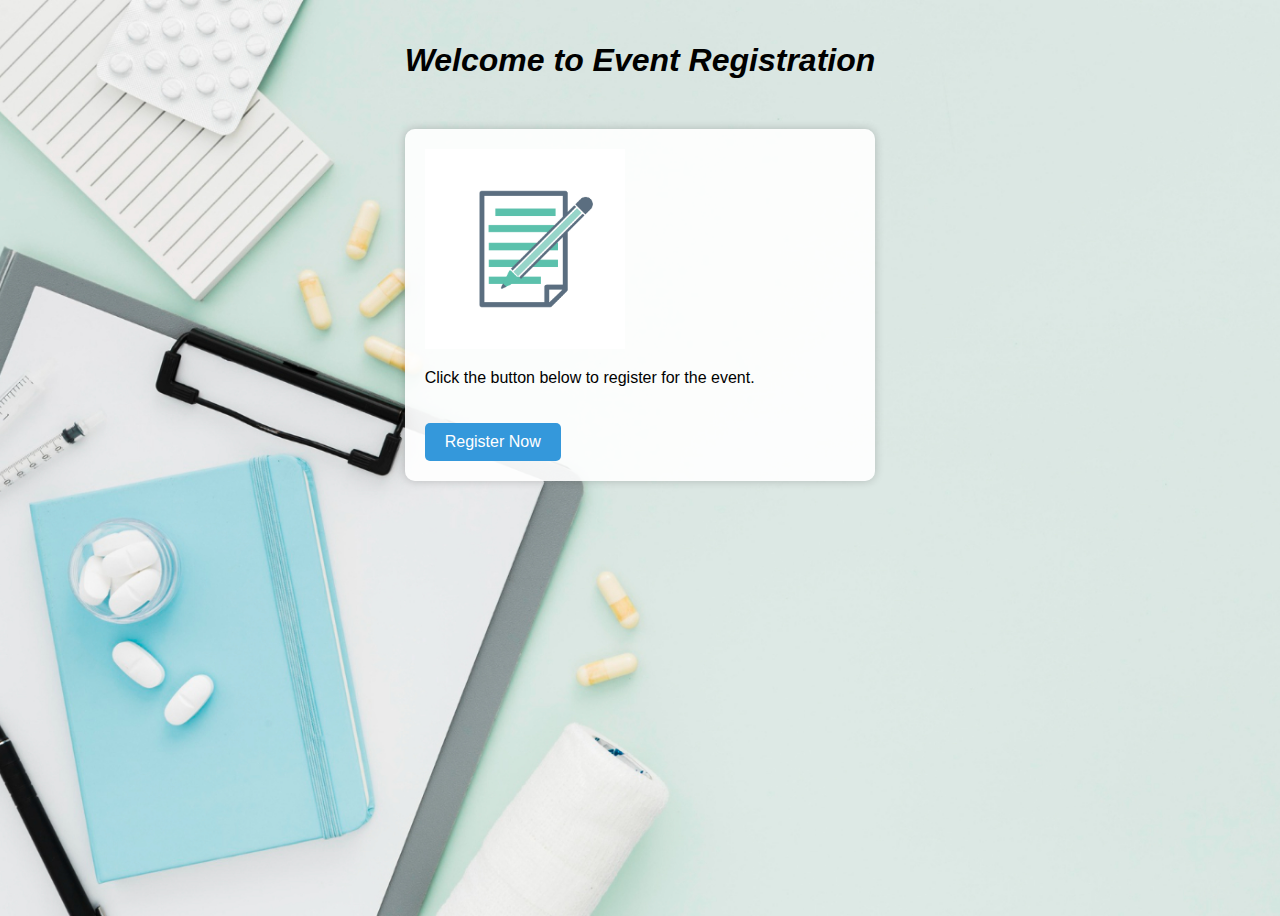
<file: index.html>
<!DOCTYPE html>
<html lang="en">
    <meta charset="UTF-8">
    <meta name="viewport" content="width=device-width, initial-scale=1.0">
    <title>Event Registration</title>
    <link rel="stylesheet" href="styles.css">
  </head>

  <body>
    <div>
      <h1>Welcome to Event Registration</h1>
      <div class="container">
        <img src="image/2606507_5846.jpg" style="height: 200px; width: 200px;">
        <p>Click the button below to register for the event.</p>
        <a href="registration.html" class="register-button">
          Register Now
        </a>
      </div>
    </div>
  
  </body>
</html>
</file>
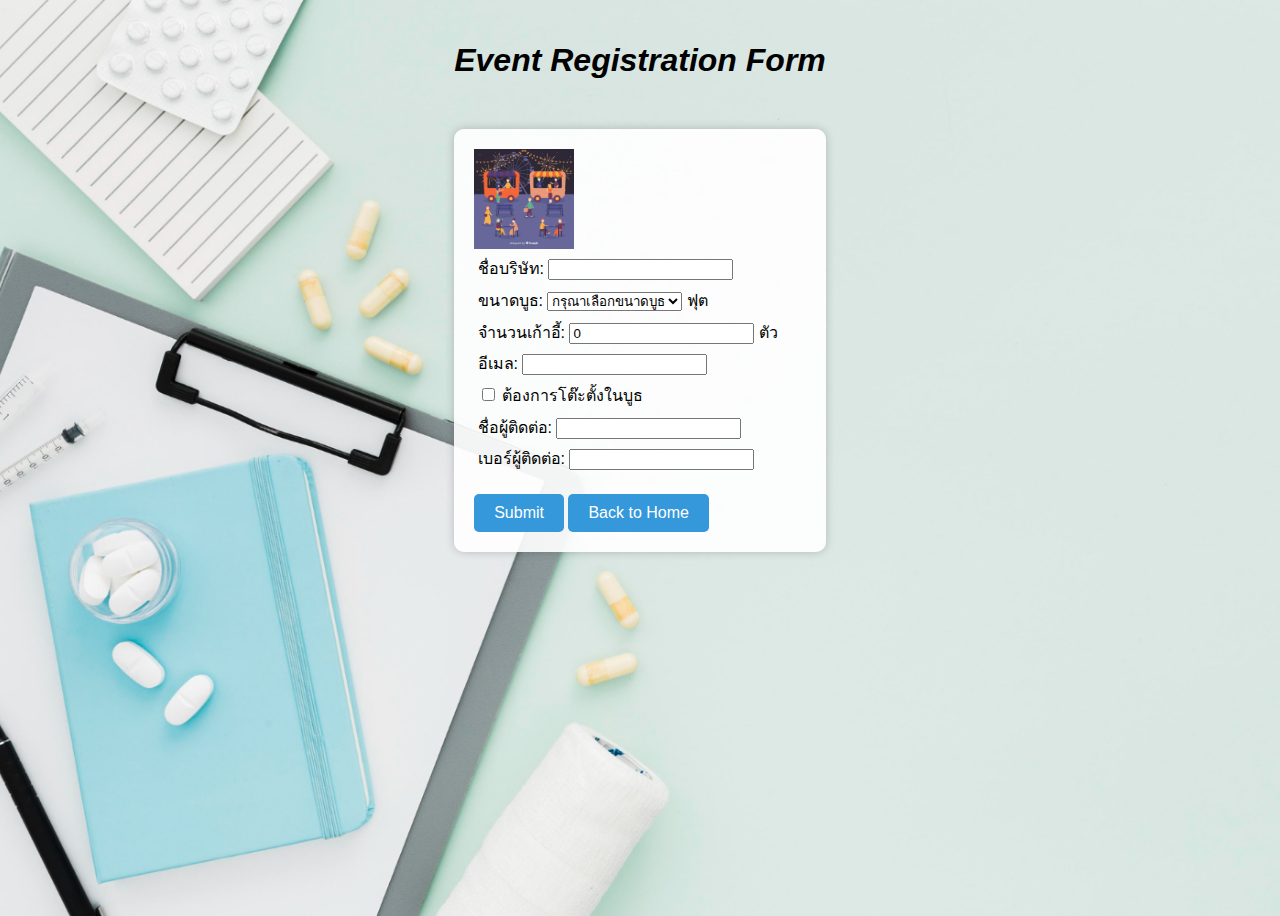
<file: registration.html>
<!DOCTYPE html>
<html lang="en">
  <head>
    <meta charset="UTF-8">
    <meta name="viewport" content="width=device-width, initial-scale=1.0">
    <title>Registration Form</title>
    <link rel="stylesheet" href="styles.css">
    <script src="register.js"></script>
  </head>

  <body>
    <div>
      <h1>Event Registration Form</h1>
      <div class="container">
      <img src="image/4977795_2634923.jpg" style="height: 100px; width: 100px; margin: auto; align-items: center;"> 
      <form id="registrationForm">
        <div>
          <label for="companyName">ชื่อบริษัท:</label>
          <input type="text" id="companyName" name="companyName">
        </div>

        <div>
          <label for="boothsize">ขนาดบูธ:</label>
          <select id="boothsize" name="boothsize">
            <option selected value=""> กรุณาเลือกขนาดบูธ </option>
            <option value="10x10"> 10x10 </option>
            <option value="10x15"> 10x15 </option>
          </select>
          <label for="boothsize">ฟุต</label>
        </div>
        
        <div>
          <label for="chairnumber">จำนวนเก้าอี้: <input type="number" id="chairnumber" name="chairnumber" value=0> ตัว</label>
        </div>

        <div>
          <label for="email">อีเมล:</label>
          <input type="email" id="email" name="email">
        </div>
        
        <div>
          <input type="checkbox" id="isTable" name="isTable">
          <label for="isTable">ต้องการโต๊ะตั้งในบูธ</label>
        </div>

        <div>
          <label for="contact">ชื่อผู้ติดต่อ:</label>
          <input type="text" id="contact" name="contact" required>
        </div>

        <div>
          <label for="phone">เบอร์ผู้ติดต่อ:</label>
          <input type="tel" id="phone" name="phone" required>
        </div>  
      </form>
          <a type="submit" class="submit-button" onclick="valueIsValid()">Submit</a>
       
      <a href="index.html" class="prev-button">Back to Home</a>
      </div>
    </div>
  </body>
</html>
</file>
<file: styles.css>
body {
    /* The image used */
    background-image: url(image/pills-beside-clipboard.jpg);
  
    /* Full height */
    height: 100%;
  
    /* Center and scale the image nicely */
    background-position: center;
    background-repeat: no-repeat;
    background-size: cover;

    display: flex;
    justify-content: center;
    /* align-items: center; */
    min-height: 100vh;
    font-family: Arial, sans-serif;
  }

h1 {
    font-style: oblique;
    text-align: center;
    font-weight: 900;
    margin-bottom: 50px;
}
div{
    padding: 1%;
}
.container {
    background: rgba(255, 255, 255, 0.9);
    border-radius: 10px;
    padding: 20px;
    box-shadow: 0px 0px 10px rgba(0, 0, 0, 0.2);
    max-width: 600px;
    margin: auto;
  }

.register-button,
.submit-button,
.prev-button {
    display: inline-block;
    padding: 10px 20px;
    margin-top: 20px;
    border: none;
    border-radius: 5px;
    background-color: #3498db;
    color: #fff;
    text-decoration: none;
    cursor: pointer;
    transition: background-color 0.3s ease;
}

.register-button:hover,
.submit-button:hover,
.prev-button:hover {
    background-color: #2980b9;
}
</file>
